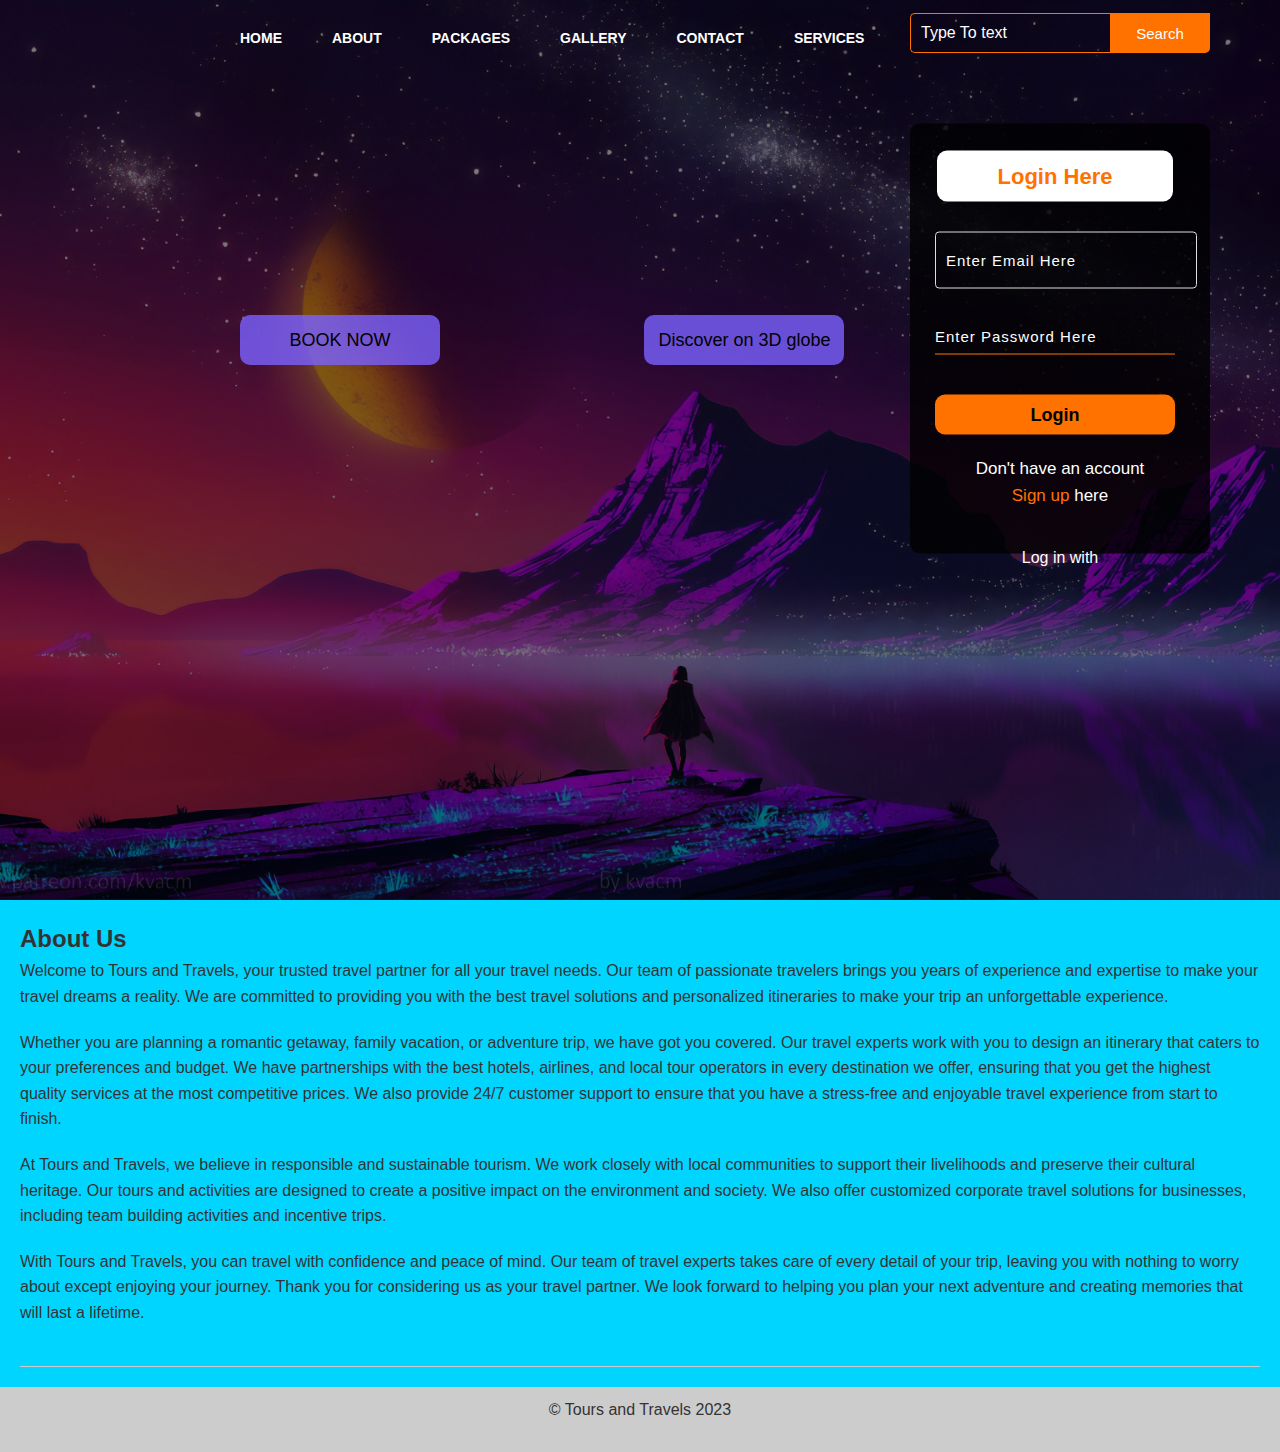
<file: Tours And Travels/index.html>
<!DOCTYPE html>
<html lang="en">
<head>
    <title>Webpage Design</title>
    <link rel="stylesheet" href="style.css">

   


</head>
<body>


    <div class="main">
        <div class="navbar">
            <div class="icon">
                <h2 class="logo"></h2>
            </div>

            <div class="menu">
                <ul>
                    <li><a href="index.html">HOME</a></li>
                    <li><a href="aboutus.html">ABOUT</a></li>
                    <li><a href="package.html">PACKAGES</a></li>
                    <li><a href="gallery.html">GALLERY</a></li>
                    <li><a href="conatct.html">CONTACT</a></li>
                    <li><a href="Service.html">SERVICES</a></li>
                </ul>
            </div>

            <div class="search">
                <input class="srch" type="search" name="" placeholder="Type To text">
                <a href="#"> <button class="btn">Search</button></a>
            </div>

        </div> 
        <div class="content">
           
                <button class="cn"><a href="booking.html">BOOK NOW</a></button>

                <button class="cn"><a href="https://earth.google.com/web/">Discover on 3D globe</a></button>

                <div class="form">
                    <h2>Login Here</h2>
                    <input type="email" name="email" placeholder="Enter Email Here">
                    <input type="password" name="" placeholder="Enter Password Here">
                    <button class="btnn"><a href="#">Login</a></button>

                    <p class="link">Don't have an account<br>
                    <a href="#">Sign up </a> here</a></p>
                    <p class="liw">Log in with</p>

                    <div class="icons">
                        <a href="#"><ion-icon name="logo-facebook"></ion-icon></a>
                        <a href="#"><ion-icon name="logo-instagram"></ion-icon></a>
                        <a href="#"><ion-icon name="logo-twitter"></ion-icon></a>
                        <a href="#"><ion-icon name="logo-google"></ion-icon></a>
                        <a href="#"><ion-icon name="logo-skype"></ion-icon></a>
                    </div>

                </div>
                    </div>
                </div>
        </div>

        <main>
            <section id="about1">
                <h2>About Us</h2>
                <p>Welcome to Tours and Travels, your trusted travel partner for all your travel needs. Our team of passionate travelers brings you years of experience and expertise to make your travel dreams a reality. We are committed to providing you with the best travel solutions and personalized itineraries to make your trip an unforgettable experience.</p>
                <p>Whether you are planning a romantic getaway, family vacation, or adventure trip, we have got you covered. Our travel experts work with you to design an itinerary that caters to your preferences and budget. We have partnerships with the best hotels, airlines, and local tour operators in every destination we offer, ensuring that you get the highest quality services at the most competitive prices. We also provide 24/7 customer support to ensure that you have a stress-free and enjoyable travel experience from start to finish.</p>
                <p>At Tours and Travels, we believe in responsible and sustainable tourism. We work closely with local communities to support their livelihoods and preserve their cultural heritage. Our tours and activities are designed to create a positive impact on the environment and society. We also offer customized corporate travel solutions for businesses, including team building activities and incentive trips.</p>
                <p>With Tours and Travels, you can travel with confidence and peace of mind. Our team of travel experts takes care of every detail of your trip, leaving you with nothing to worry about except enjoying your journey. Thank you for considering us as your travel partner. We look forward to helping you plan your next adventure and creating memories that will last a lifetime.</p>
            </section>
        </main>
        
        <footer>
            <p>&copy; Tours and Travels 2023</p>
        </footer>
    </body>
    </html>
    
    </div>
</file>
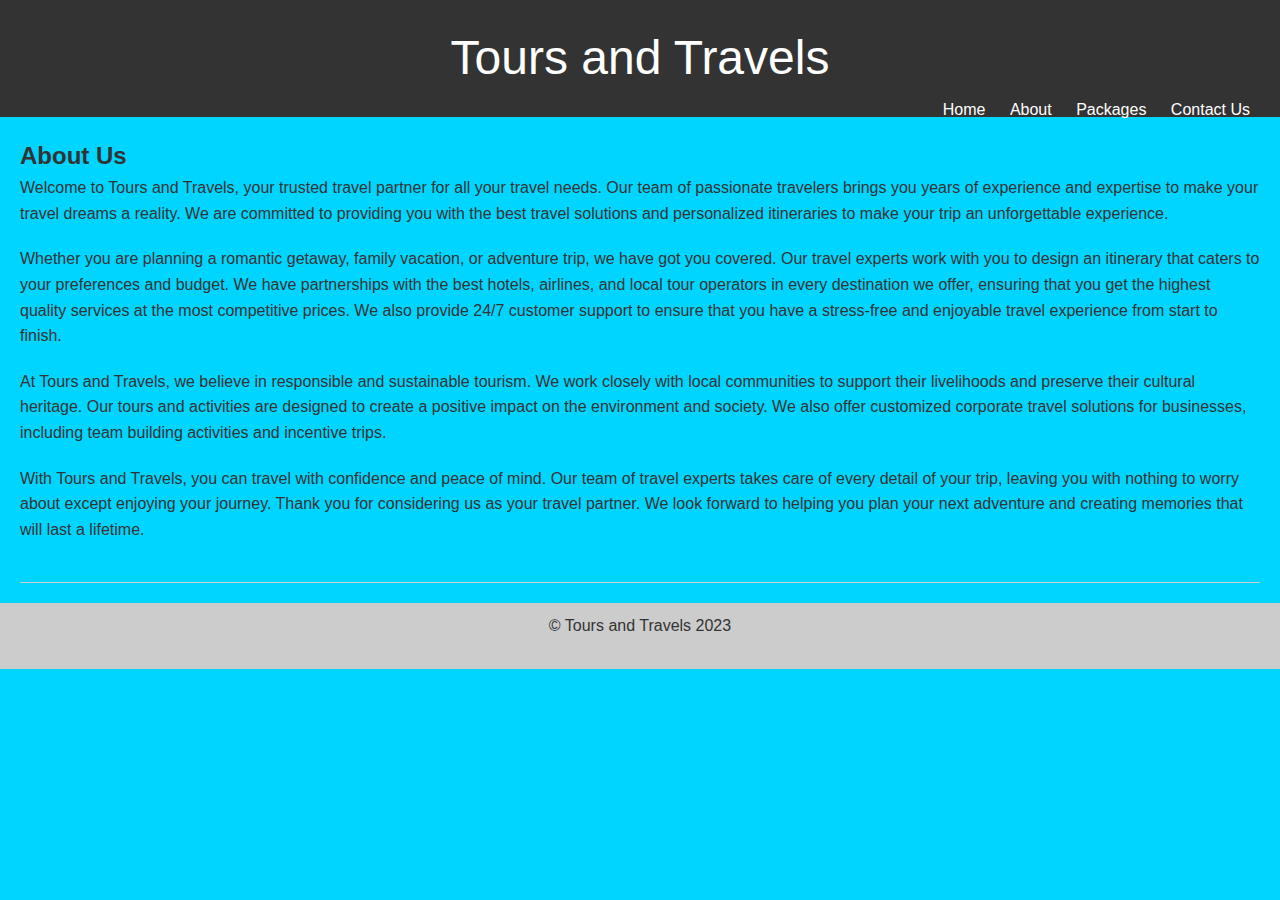
<file: Tours And Travels/aboutus.html>
<!DOCTYPE html>
<html>
<head>
	<title>About Us - Tours and Travels</title>
	<link rel="stylesheet" type="text/css" href="style.css">
</head>
<body>
	<header>
		<h1>Tours and Travels</h1>
		<nav>
			<a href="index.html">Home</a>
			<a href="aboutus.html">About</a>
			<a href="Package.html">Packages</a>
			<a href="conatct.html">Contact Us</a>
		</nav>
	</header>
	
	<main>
		<section id="about">
			<h2>About Us</h2>
			<p>Welcome to Tours and Travels, your trusted travel partner for all your travel needs. Our team of passionate travelers brings you years of experience and expertise to make your travel dreams a reality. We are committed to providing you with the best travel solutions and personalized itineraries to make your trip an unforgettable experience.</p>
			<p>Whether you are planning a romantic getaway, family vacation, or adventure trip, we have got you covered. Our travel experts work with you to design an itinerary that caters to your preferences and budget. We have partnerships with the best hotels, airlines, and local tour operators in every destination we offer, ensuring that you get the highest quality services at the most competitive prices. We also provide 24/7 customer support to ensure that you have a stress-free and enjoyable travel experience from start to finish.</p>
			<p>At Tours and Travels, we believe in responsible and sustainable tourism. We work closely with local communities to support their livelihoods and preserve their cultural heritage. Our tours and activities are designed to create a positive impact on the environment and society. We also offer customized corporate travel solutions for businesses, including team building activities and incentive trips.</p>
			<p>With Tours and Travels, you can travel with confidence and peace of mind. Our team of travel experts takes care of every detail of your trip, leaving you with nothing to worry about except enjoying your journey. Thank you for considering us as your travel partner. We look forward to helping you plan your next adventure and creating memories that will last a lifetime.</p>
		</section>
	</main>
	
	<footer>
		<p>&copy; Tours and Travels 2023</p>
	</footer>
</body>
</html>
</file>
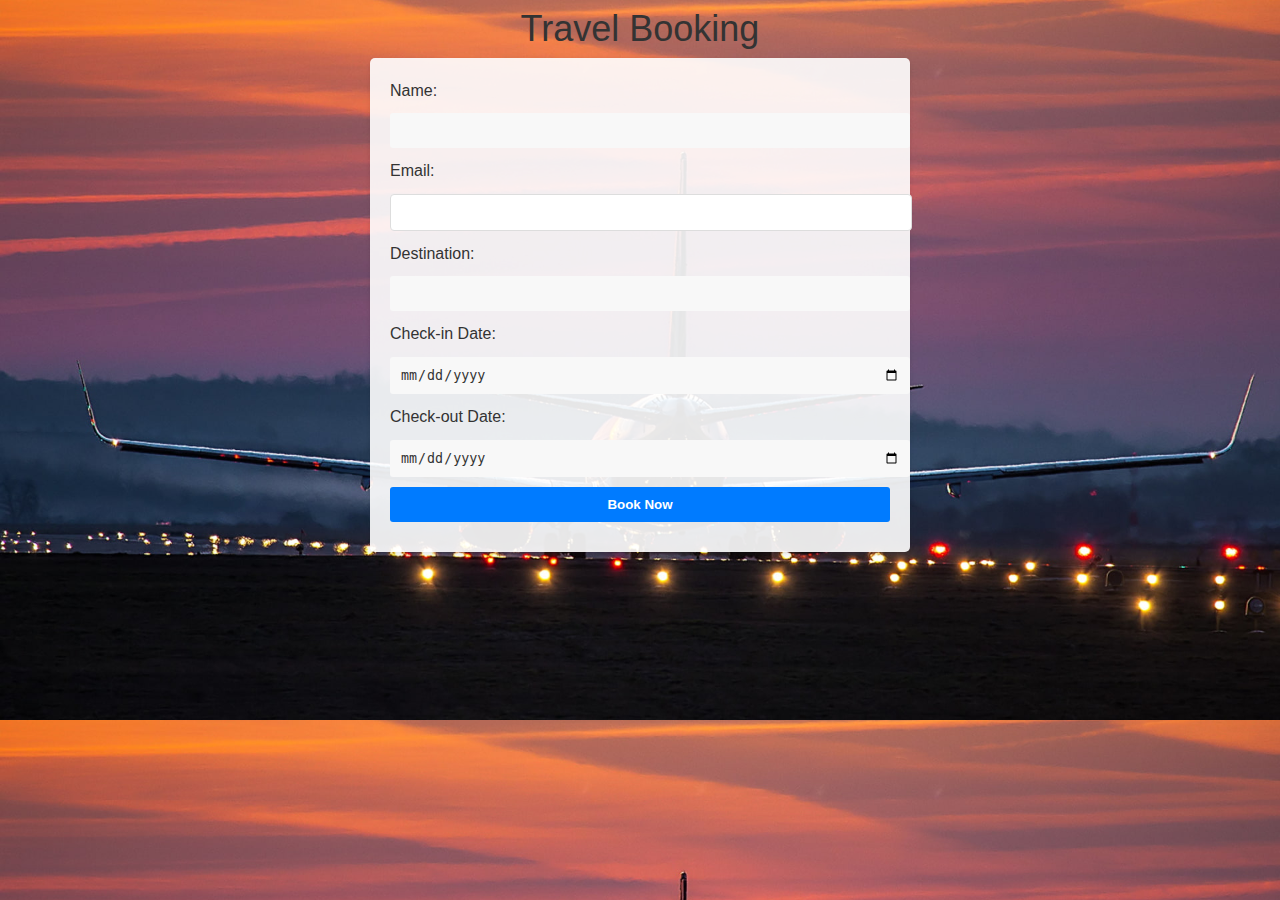
<file: Tours And Travels/booking.html>
<!DOCTYPE html>
<html>
<head>
  <title>Travel Booking</title>
  <link rel="stylesheet" type="text/css" href="style.css">
</head>
<body>

    <body style="background-image: url('images/wallpaper_booking.jpg'); background-size: cover;">
  <h1>Travel Booking</h1>
  <form action="booking.php" method="post">
    <label for="name">Name:</label>
    <input type="text" id="name" name="name" required>
    <label for="email">Email:</label>
    <input type="email" id="email" name="email" required>
    <label for="destination">Destination:</label>
    <input type="text" id="destination" name="destination" required>
    <label for="check-in">Check-in Date:</label>
    <input type="date" id="check-in" name="check-in" required>
    <label for="check-out">Check-out Date:</label>
    <input type="date" id="check-out" name="check-out" required>
    <input type="submit" value="Book Now">
  </form>
</body>
</html>
</file>
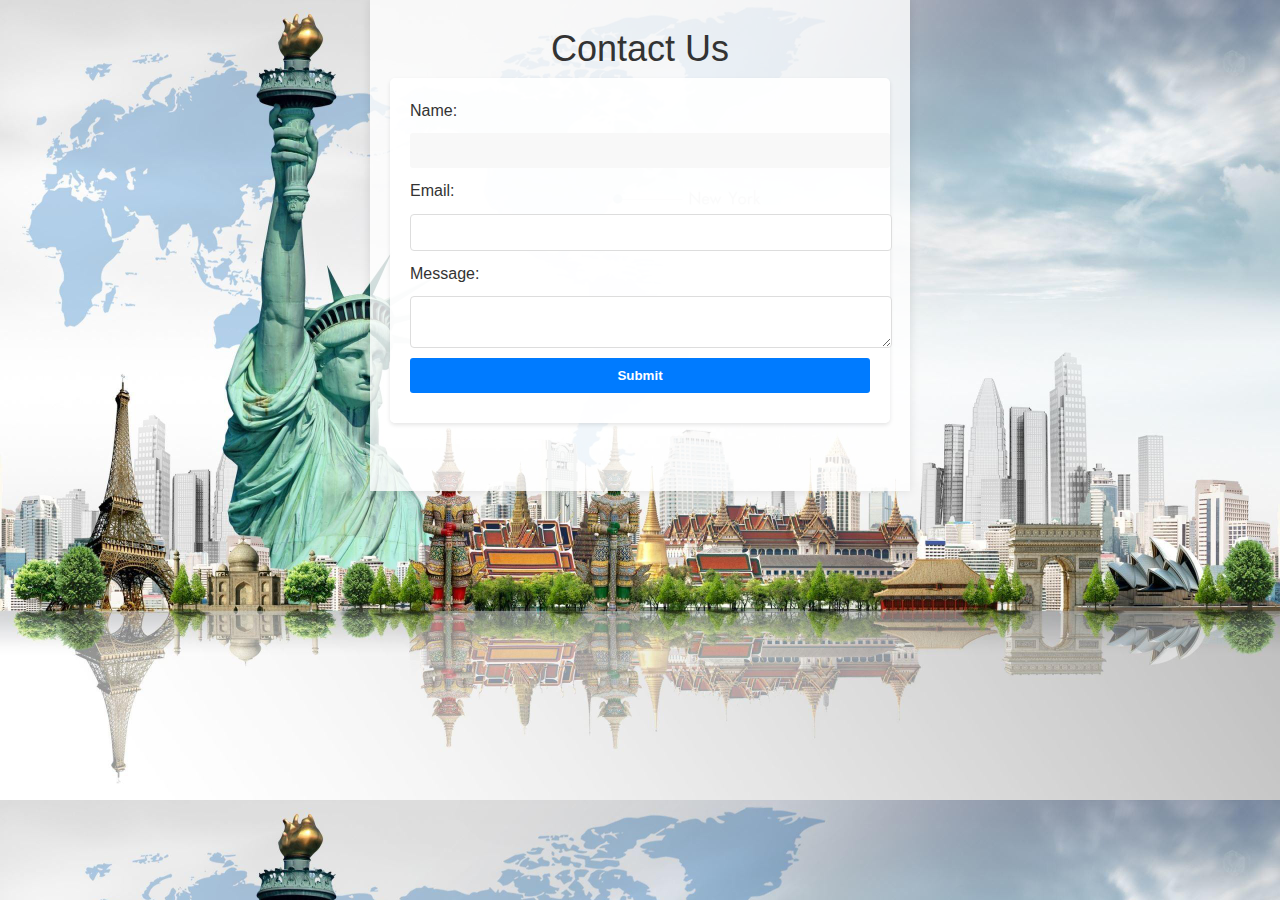
<file: Tours And Travels/conatct.html>
<!DOCTYPE html>
<html>
<head>
  <title>Contact Us</title>
  <link rel="stylesheet" type="text/css" href="style.css">
</head>
<body>
    <body style="background-image: url('wallpaper_contact.jpg'); background-size: cover;">
  <div class="contact-container">
    <h1>Contact Us</h1>
    <form id="contact-form" method="post" action="contact-form-handler.php">
      <label for="name">Name:</label>
      <input type="text" id="name" name="name" required>
      <label for="email">Email:</label>
      <input type="email" id="email" name="email" required>
      <label for="message">Message:</label>
      <textarea id="message" name="message" required></textarea>
      <input type="submit" value="Submit">
    </form>


    <div class="icons">
        <a href="#"><ion-icon img="logo-facebook"></ion-icon></a>
        <a href="#"><ion-icon name="logo-instagram"></ion-icon></a>
        <a href="#"><ion-icon name="logo-twitter"></ion-icon></a>
        <a href="#"><ion-icon name="logo-google"></ion-icon></a>
        <a href="#"><ion-icon name="logo-skype"></ion-icon></a>
    </div>
  </div>
</body>
</html>
</file>
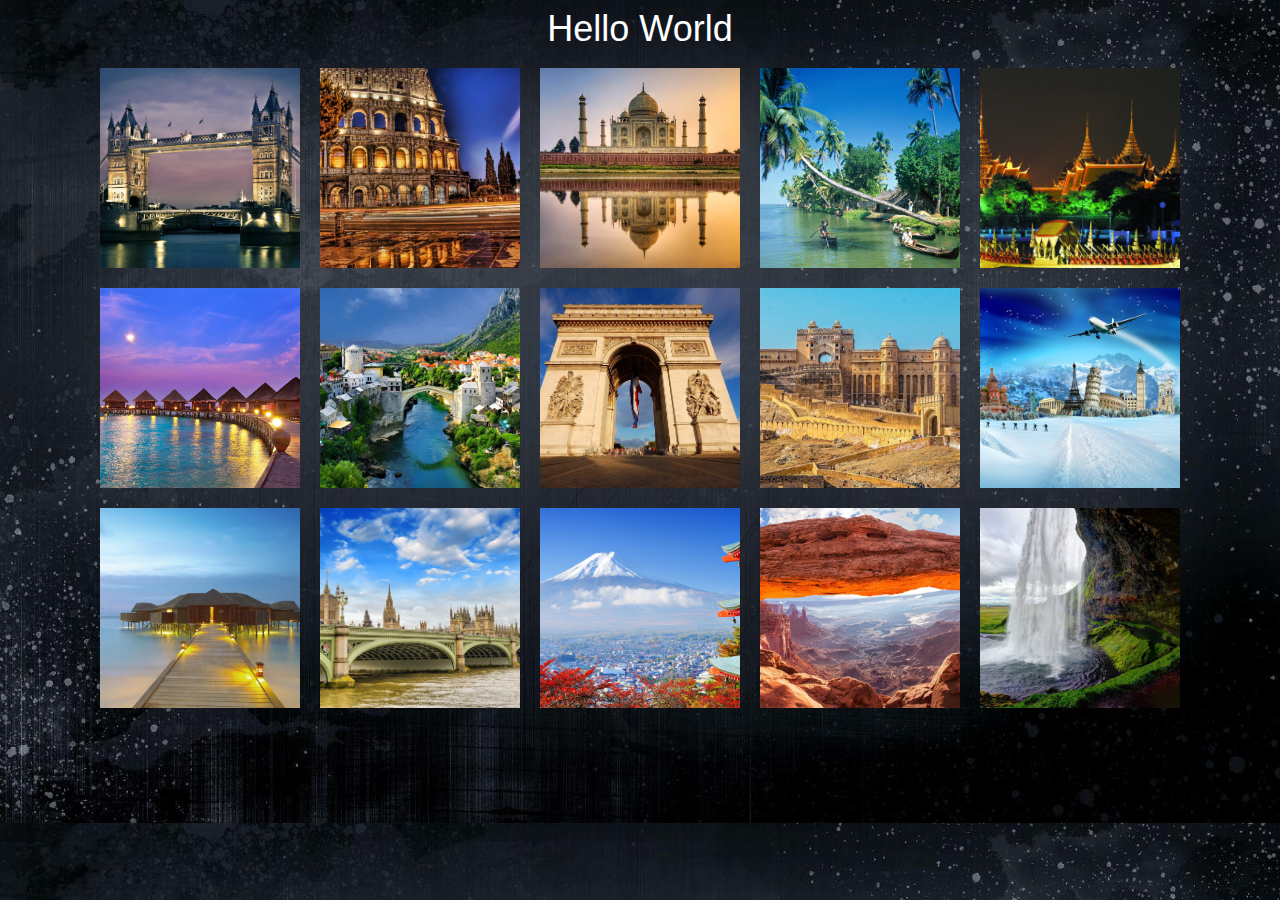
<file: Tours And Travels/gallery.html>
<!DOCTYPE html>
<html>
<head>
    <title>Gallery Page</title>
    <link rel="stylesheet" href="style.css">
    
</head>
<body>
  <body style="background-image: url('wallpaper_gallery.jpg'); background-size: cover;">
    <h1 style="color:white;">Hello World</h1>
    <div class="gallery">
        <div class="gallery-item">
            <img src="images/image1.jpg" alt="Image 1">
            <div class="overlay">
                <h2>Image 1</h2>
            </div>
        </div>
        <div class="gallery-item">
            <img src="images/image2.jpg" alt="Image 2">
            <div class="overlay">
                <h2>Image 2</h2>
            </div>
        </div>
        <div class="gallery-item">
            <img src="images/image3.jpg" alt="Image 3">
            <div class="overlay">
                <h2>Image 3</h2>
            </div>
        </div>
        <div class="gallery-item">
            <img src="images/image4.jpg" alt="Image 4">
            <div class="overlay">
                <h2>Image 4</h2>
            </div>
        </div>
        <div class="gallery-item">
            <img src="images/image5.jpg" alt="Image 5">
            <div class="overlay">
                <h2>Image 5</h2>
            </div>
        </div>
        <div class="gallery-item">
            <img src="images/image6.jpg" alt="Image 6">
            <div class="overlay">
                <h2>Image 6</h2>
            </div>
        </div>
        <div class="gallery-item">
          <img src="images/image7.jpg" alt="Image 7">
          <div class="overlay">
              <h2>Image 7</h2>
          </div>
        </div>
          <div class="gallery-item">
            <img src="images/image8.jpg" alt="Image 8">
            <div class="overlay">
              <h2>Image 8</h2>
            </div>
          </div>
          <div class="gallery-item">
            <img src="images/image9.jpg" alt="Image 9">
            <div class="overlay">
              <h2>Image 9</h2>
            </div>
          </div>
          <div class="gallery-item">
            <img src="images/image10.jpg" alt="Image 10">
            <div class="overlay">
              <h2>Image 10</h2>
            </div>              
        </div>
        <div class="gallery-item">
          <img src="images/image11.jpg" alt="Image 11">
          <div class="overlay">
            <h2>Image 11</h2>
          </div>              
      </div>
      <div class="gallery-item">
        <img src="images/image12.jpg" alt="Image 12">
        <div class="overlay">
          <h2>Image 12</h2>
        </div>              
    </div>
    <div class="gallery-item">
      <img src="images/image13.jpg" alt="Image 13">
      <div class="overlay">
        <h2>Image 13</h2>
      </div>              
  </div>
  <div class="gallery-item">
    <img src="images/image14.jpg" alt="Image 14">
    <div class="overlay">
      <h2>Image 14</h2>
    </div>              
</div>
<div class="gallery-item">
  <img src="images/image16.jpg" alt="Image 16">
  <div class="overlay">
    <h2>Image 16</h2>
  </div>              
</div>
       
    
</body>
</html>
</file>
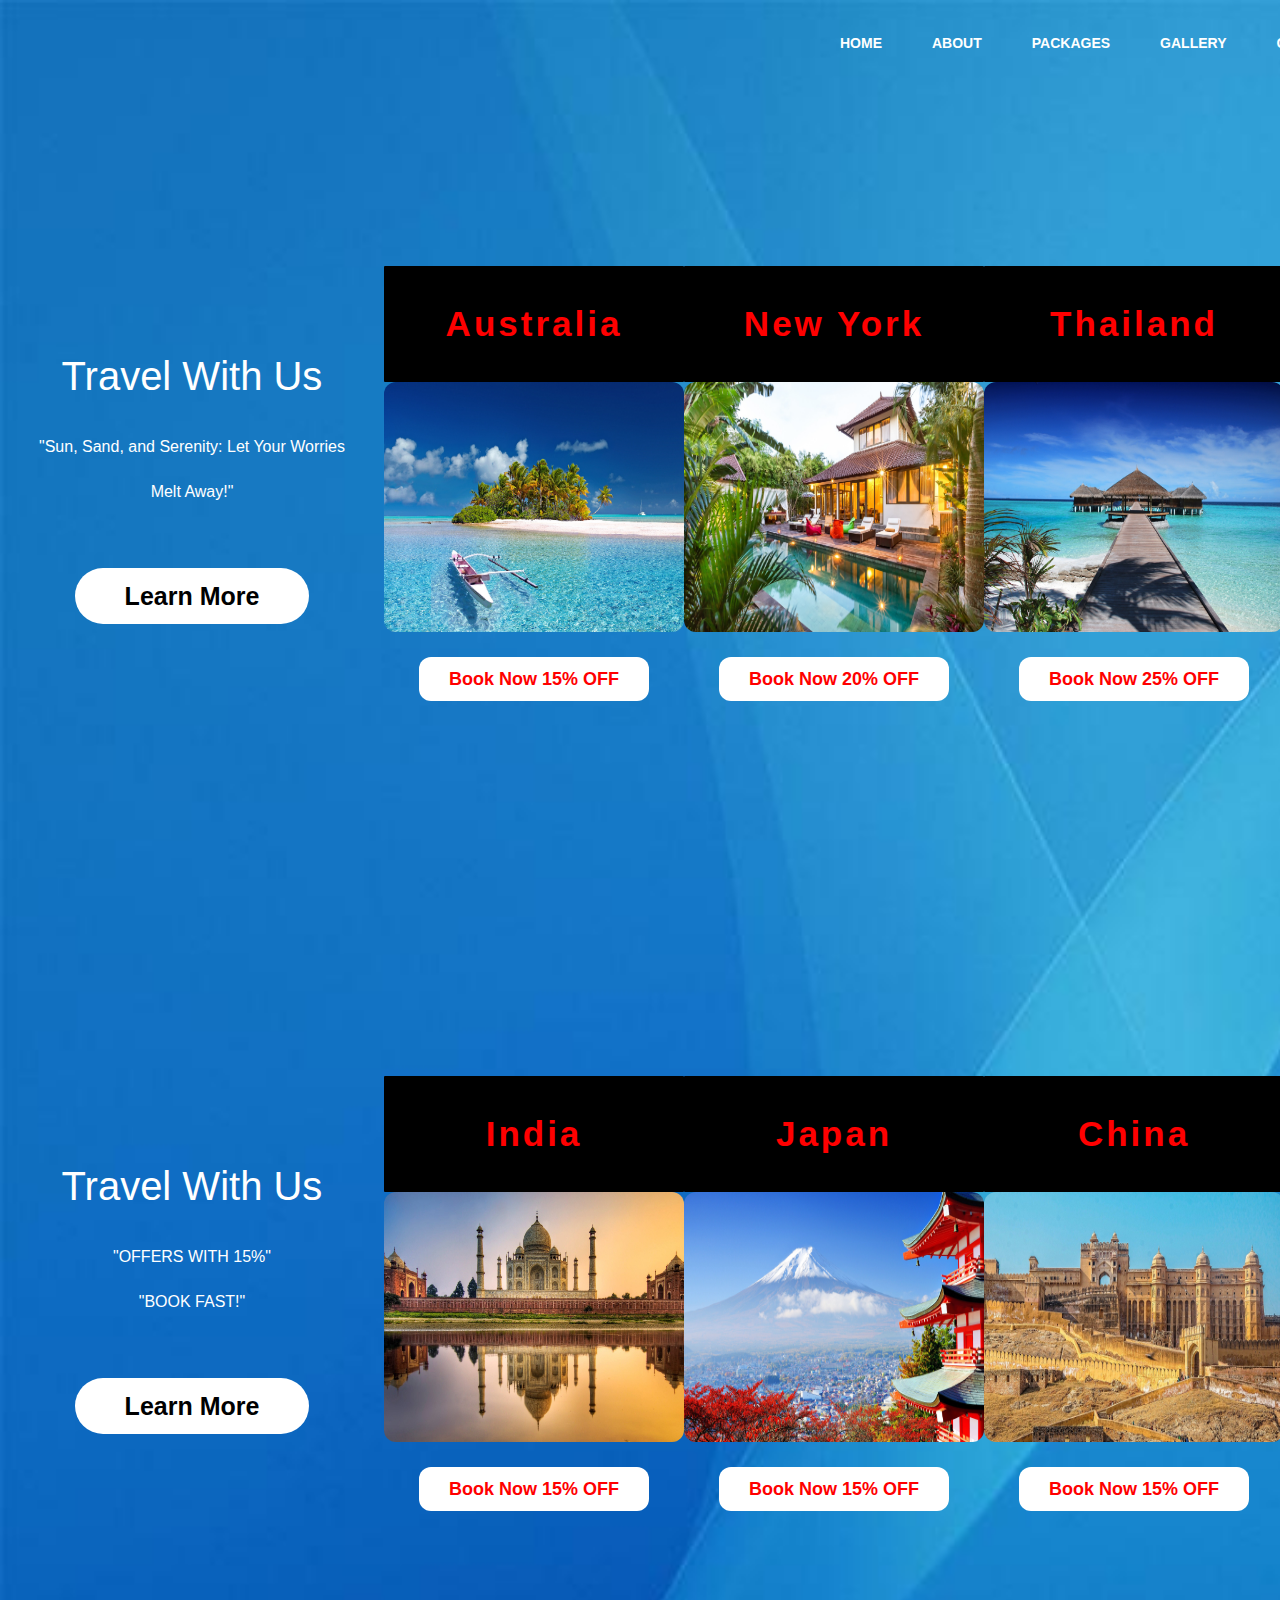
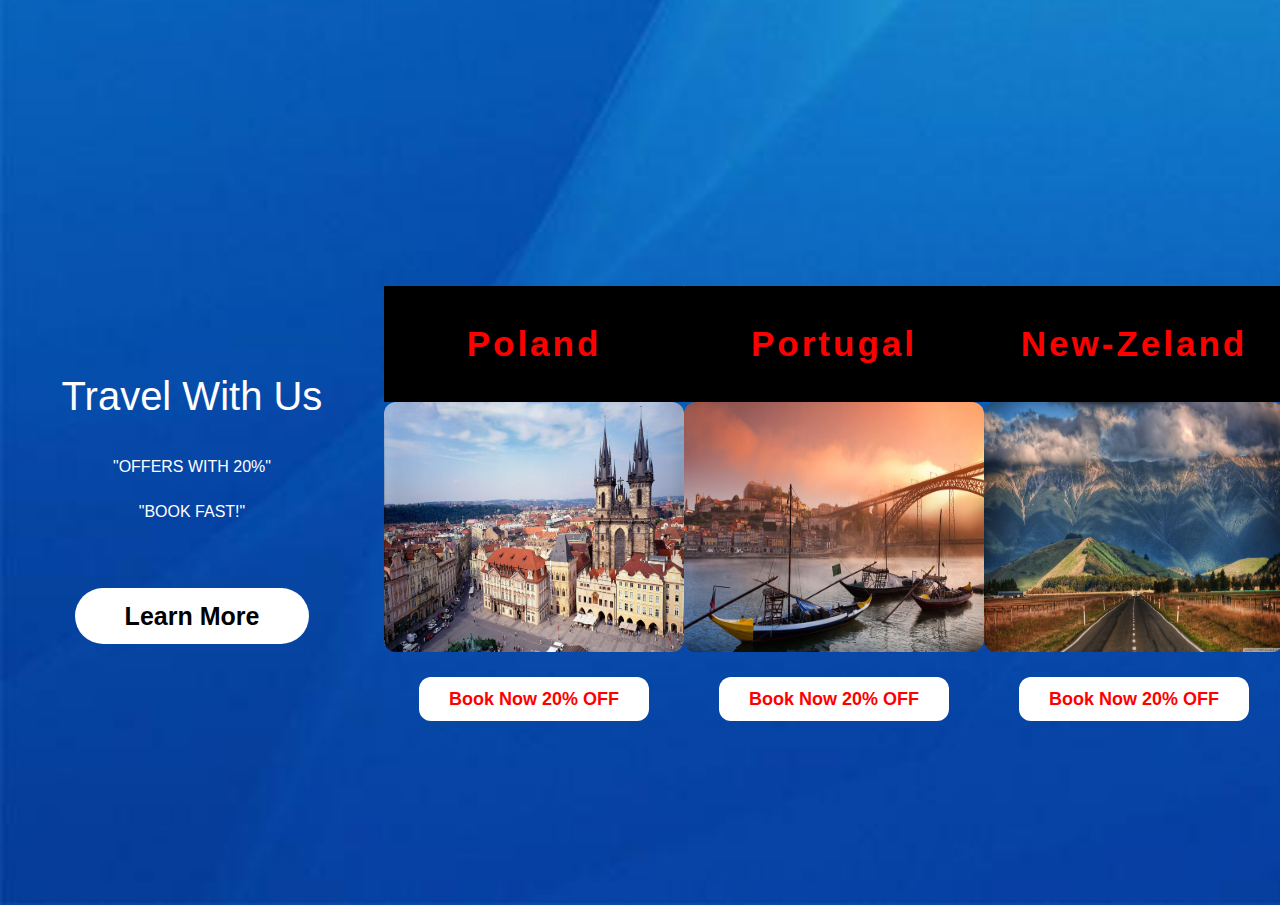
<file: Tours And Travels/Package.html>
<!DOCTYPE html>
<html>
<head>
	<title>Travel Website</title>
	<link rel="preconnect" href="https://fonts.gstatic.com">
	<link href="https://fonts.googleapis.com/css2?family=Poppins:wght@300&display=swap" rel="stylesheet">
	<link rel="stylesheet" type="text/css" href="style.css">
</head>
<body>

   <body style="background-image: url('images/background_package.jpg'); background-size: cover;"> 

	<div class="navbar">
		<div class="logo">
			
            <div class="menu">
                <ul>
                    <li><a href="index.html">HOME</a></li>
                    <li><a href="#">ABOUT</a></li>
                    <li><a href="Package.html">PACKAGES</a></li>
                    <li><a href="gallery.html">GALLERY</a></li>
                    <li><a href="conatct.html">CONTACT</a></li>
                    <li><a href="#">SERVICES</a></li>
                </ul>
            </div>
		</div>
		
	</div>
	<div class="body">
		<div class="heading">
			<h1>Travel With Us</h1>
			<br>
			<p>"Sun, Sand, and Serenity: Let Your Worries </p>
            <p>Melt Away!"</p>
			<br>
			<br>
			<a href="#">Learn More</a>
		</div>
		<div class="tours">
			<div class="places">
				<h2>Australia</h2>
				<img src="images/Austrilia_package.jpg" style="width: 300px; height: 250px; border-radius: 12px;">
				<br>
				<br>
				<a href="#">Book Now 15% OFF</a>
			</div>
			<div class="places">
				<h2>New York</h2>
				<img src="images/newyork_package.jpg" style="width: 300px; height: 250px; border-radius: 12px;">
				<br>
				<br>
				<a href="#">Book Now 20% OFF</a>
			</div>
			<div class="places">
				<h2>Thailand</h2>
				<img src="images/thiland_package.jpg " style="width: 300px; height: 250px; border-radius: 12px;">
				<br>
				<br>
				<a href="#">Book Now 25% OFF</a>
			</div>
            
		</div>
        
	</div>
    <div class="body">
		<div class="heading">
			<h1>Travel With Us</h1>
			<br>
			<p>"OFFERS WITH 15%" </p>
            <p>"BOOK FAST!"</p>
			<br>
			<br>
			<a href="#">Learn More</a>
		</div>
    <div class="tours">
        <div class="places">
            <h2>India</h2>
            <img src="images/image3.jpg" style="width: 300px; height: 250px; border-radius: 12px;">
            <br>
            <br>
            <a href="#">Book Now 15% OFF</a>
        </div>
        <div class="tours">
            <div class="places">
                <h2>Japan</h2>
                <img src="images/image13.jpg" style="width: 300px; height: 250px; border-radius: 12px;">
                <br>
                <br>
                <a href="#">Book Now 15% OFF</a>
            </div>
            <div class="tours">
                <div class="places">
                    <h2>China</h2>
                    <img src="images/image9.jpg" style="width: 300px; height: 250px; border-radius: 12px;">
                    <br>
                    <br>
                    <a href="#">Book Now 15% OFF</a>
                </div>
            </div>
        </div>

    </div>
        
    </div>


    <div class="body">
		<div class="heading">
			<h1>Travel With Us</h1>
			<br>
			<p>"OFFERS WITH 20%" </p>
            <p>"BOOK FAST!"</p>
			<br>
			<br>
			<a href="#">Learn More</a>
		</div>
    <div class="tours">
        <div class="places">
            <h2>Poland</h2>
            <img src="images/poland_package.jpg" style="width: 300px; height: 250px; border-radius: 12px;">
            <br>
            <br>
            <a href="#">Book Now 20% OFF</a>
        </div>
        <div class="tours">
            <div class="places">
                <h2>Portugal</h2>
                <img src="images/portugal_package.jpg" style="width: 300px; height: 250px; border-radius: 12px;">
                <br>
                <br>
                <a href="#">Book Now 20% OFF</a>
            </div><div class="tours">
                <div class="places">
                    <h2>New-Zeland</h2>
                    <img src="images/new-zealand_package.jpg" style="width: 300px; height: 250px; border-radius: 12px;">
                    <br>
                    <br>
                    <a href="#">Book Now 20% OFF</a>
                </div>


                
                
</body>
</html>
</file>
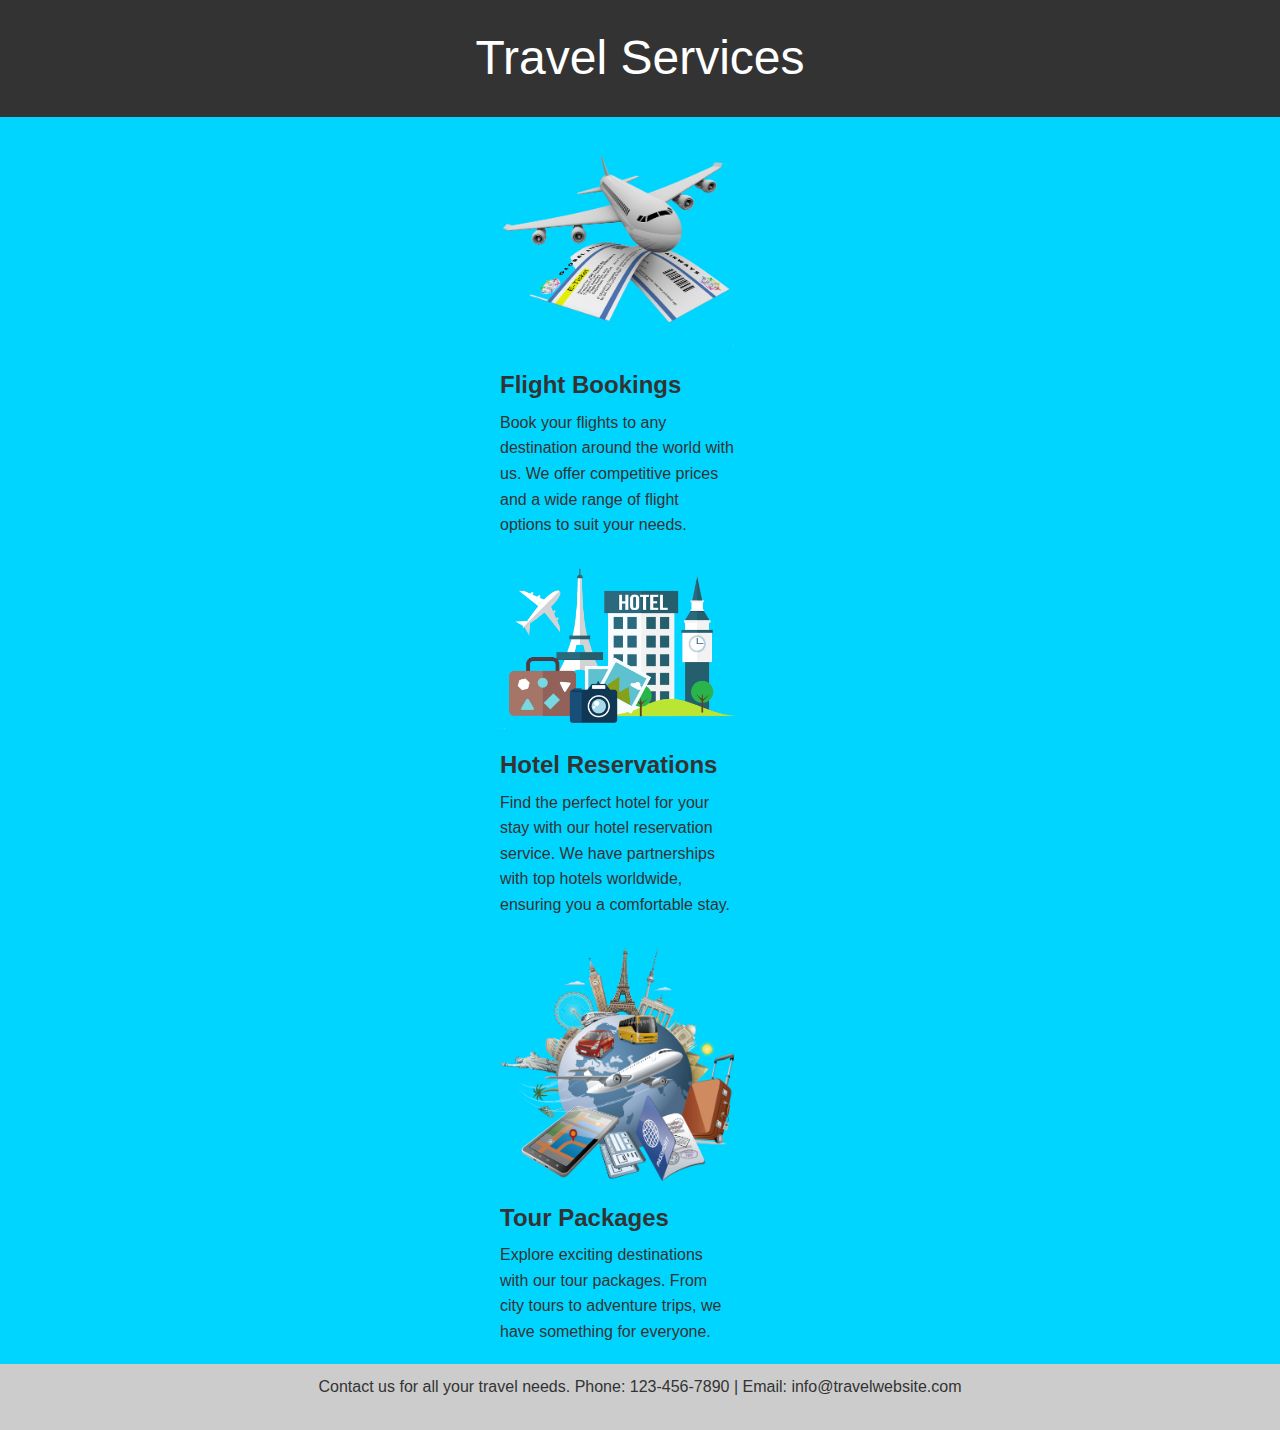
<file: Tours And Travels/Service.html>
<!DOCTYPE html>
<html>
<head>
    <title>Travel Services</title>
    <link rel="stylesheet" type="text/css" href="style.css">
</head>
<body>
   
    <header>
        <h1>Travel Services</h1>
        <nav>
         
        </nav>
    </header>
    <section id="services">
        
        <div class="service">
          

            <a href="https://www.makemytrip.com/flights/"><img src="images/service_flight.png" alt="HTML tutorial">
            </a>
            <h3>Flight Bookings</h3>
            <p>Book your flights to any destination around the world with us. We offer competitive prices and a wide range of flight options to suit your needs.</p>
       
        </div>
        <div class="service">
            <img src="images/service_hote.png" alt="Service 2">
            <h3>Hotel Reservations</h3>
            <p>Find the perfect hotel for your stay with our hotel reservation service. We have partnerships with top hotels worldwide, ensuring you a comfortable stay.</p>
        </div>
        <div class="service">
            <img src="images/services_package.png" alt="Service 3">
            <h3>Tour Packages</h3>
            <p>Explore exciting destinations with our tour packages. From city tours to adventure trips, we have something for everyone.</p>
        </div>
    </section>
    <footer>
        <p>Contact us for all your travel needs. Phone: 123-456-7890 | Email: info@travelwebsite.com</p>
    </footer>
</body>
</html>
</file>
<file: Tours And Travels/style.css>
*{
    margin: 0;
    padding: 0;
}

.main{
    width: 100%;
    background: linear-gradient(to top, rgba(0,0,0,0.5)50%,rgba(0,0,0,0.5)50%), url(wallpaper.jpg);
    background-position: center;
    background-size: cover;
    height: 100vh;
}

.navbar{
    width: 1200px;
    height: 75px;
    margin: auto;
}

.icon{
    width: 200px;
    float: left;
    height: 70px;
}

.logo{
    color: #ff7200;
    font-size: 35px;
    font-family: Arial;
    padding-left: 20px;
    float: right;
    padding-top: 100    px;
    margin-top: 5px
}

.menu{
    width: 400px;
    float: left;
    height: 70px;
}

ul{
    float: left;
    display: flex;
    justify-content: center;
    align-items: center;
}

ul li{
    list-style: none;
    margin-right: 50px;
    margin-top: 27px;
    font-size: 14px;
}

ul li a{
    text-decoration: none;
    color: #fff;
    font-family: Arial;
    font-weight: bold;
    transition: 0.4s ease-in-out;
}

ul li a:hover{
    color: #ff7200;
    
}

.search{
    width: 330px;
    float: left;
    margin-left: 270px;
}

.srch{
    font-family: 'Times New Roman';
    width: 200px;
    height: 40px;
    background: transparent;
    border: 1px solid #ff7200;
    margin-top: 13px;
    color: #fff;
    border-right: none;
    font-size: 16px;
    float: left;
    padding: 10px;
    border-bottom-left-radius: 5px;
    border-top-left-radius: 5px;
}

.btn{
    width: 100px;
    height: 40px;
    background: #ff7200;
    border: 2px solid #ff7200;
    margin-top: 13px;
    color: #fff;
    font-size: 15px;
    border-bottom-right-radius: 5px;
    border-bottom-right-radius: 5px;
    transition: 0.2s ease;
    cursor: pointer;
}
.btn:hover{
    color: #000;
}

.btn:focus{
    outline: none;
}

.srch:focus{
    outline: none;
}

.content{
    width: 1200px;
    height: auto;
    margin: auto;
    color: #fff;
    position: relative;
}

.content .par{
    padding-left: 20px;
    padding-bottom: 25px;
    font-family: Arial;
    letter-spacing: 1.2px;
    line-height: 30px;
}

.content h1{
    font-family: 'Times New Roman';
    font-size: 50px;
    padding-left: 20px;
    margin-top: 9%;
    letter-spacing: 2px;
}

.content .cn{
    width: 200px;
    height: 50px;
    background: #7b61ffce;
   
    border: none;
    margin-bottom: 10px;
    margin-top: 240px;
    margin-left: 200px;
    font-size: 18px;
    border-radius: 10px;
    cursor: pointer;
    transition: .4s ease;
    
}

.content .cn a{
    text-decoration: none;
    color: #000;
    transition: .3s ease;
}

.cn:hover{
    background-color: #fff;
}

.content span{
    color: #ff7200;
    font-size: 650px
}

.form{
    width: 250px;
    height: 380px;
    background: linear-gradient(to top, rgba(0,0,0,0.8)50%,rgba(0,0,0,0.8)50%);
    position: absolute;
    top: 70px;
    left: 870px;
    transform: translate(0%,-5%);
    border-radius: 10px;
    padding: 25px;
}

.form h2{
    width: 220px;
    font-family: sans-serif;
    text-align: center;
    color: #ff7200;
    font-size: 22px;
    background-color: #fff;
    border-radius: 10px;
    margin: 2px;
    padding: 8px;
}

.form input{
    width: 240px;
    height: 35px;
    background: transparent;
    border-bottom: 1px solid #ff7200;
    border-top: none;
    border-right: none;
    border-left: none;
    color: #fff;
    font-size: 15px;
    letter-spacing: 1px;
    margin-top: 30px;
    font-family: sans-serif;
}

.form input:focus{
    outline: none;
}

::placeholder{
    color: #fff;
    font-family: Arial;
}

.btnn{
    width: 240px;
    height: 40px;
    background: #ff7200;
    border: none;
    margin-top: 30px;
    font-size: 18px;
    border-radius: 10px;
    cursor: pointer;
    color: #fff;
    transition: 0.4s ease;
}
.btnn:hover{
    background: #fff;
    color: #ff7200;
}
.btnn a{
    text-decoration: none;
    color: #000;
    font-weight: bold;
}
.form .link{
    font-family: Arial, Helvetica, sans-serif;
    font-size: 17px;
    padding-top: 20px;
    text-align: center;
}
.form .link a{
    text-decoration: none;
    color: #ff7200;
}
.liw{
    padding-top: 15px;
    padding-bottom: 10px;
    text-align: center;
}
.icons a{
    text-decoration: none;
    color: #fff;
}
.icons ion-icon{
    color: #fff;
    font-size: 30px;
    padding-left: 14px;
    padding-top: 5px;
    transition: 0.3s ease;
}
.icons ion-icon:hover{
    color: #ff7200;
}

body {
    font-family: Arial, sans-serif;
    margin: 0;
    padding: 0;
}

h1 {
    text-align: center;
    margin-top: 20px;
}

.gallery {
    display: flex;
    flex-wrap: wrap;
    justify-content: center;
}

.gallery-item {
    position: relative;
    width: 200px;
    height: 200px;
    margin: 10px;
    overflow: hidden;
}

.gallery-item img,
.gallery-item video {
    width: 100%;
    height: 100%;
    object-fit: cover;
    transition: transform 0.3s;
}

.gallery-item .overlay {
    position: absolute;
    top: 0;
    left: 0;
    width: 100%;
    height: 100%;
    background-color: rgba(0, 0, 0, 0.5);
    display: flex;
    justify-content: center;
    align-items: center;
    opacity: 0;
    transition: opacity 0.3s;
}

.gallery-item:hover img,
.gallery-item:hover video {
    transform: scale(1.1);
}

.gallery-item:hover .overlay {
    opacity: 1;
}

.gallery-item h2 {
    color: #fff;
    text-align: center;
    margin: 0;
}



/*   contact page */


body {
    font-family: Arial, sans-serif;
    background-color: rgba(99, 99, 99, 0); /* Set background color to semi-transparent black */
    color: rgb(51, 51, 51);
  }
  
  .contact-container {
    max-width: 500px;
    margin: 0 auto;
    padding: 20px;
    background-color: rgba(255, 255, 255, 0.8); /* Set background color to semi-transparent white */
    box-shadow: 0px 0px 10px rgba(0, 0, 0, 0.1);
  }
  
  h1 {
    text-align: center;
    margin-top: 0;
  }
  
  form {
    margin-top: 20px;
  }
  
  label,
  input,
  textarea {
    display: block;
    width: 100%;
    margin-bottom: 10px;
  }
  
  input[type="text"],
  input[type="email"],
  textarea {
    padding: 10px;
    border: 1px solid #ddd;
    border-radius: 4px;
  }
  
  input[type="submit"] {
    background-color: #007bff;
    color: #fff;
    padding: 10px;
    cursor: pointer;
    border: none;
    border-radius: 4px;
    transition: background-color 0.3s ease;
  }
  
  input[type="submit"]:hover {
    background-color: #0056b3;
  }
  


    /*     packages page     */


    .body{
        width: 100%;
        height: 90vh;
        display: flex;
        justify-content: space-around;
        align-items: center;
     /*   background-image: linear-gradient(rgba(0,0,0,0.50),rgba(169, 162, 162, 0.5)),url(img1.jpg); */    
        background-position: center;
        background-size: cover;
    }
    .heading{
        width: 30%;
        text-align: center;
        color: #fff;
    }
    .heading h1{
        font-size: 40px;
    }
    .heading a{
        text-decoration: none;
        color: #000;
        font-size: 25px;
        font-weight: bold;
        border-radius: 45px;
        padding: 14px 50px;
        background-color: #fff;
    }
    .heading a:hover{
        letter-spacing: 3px;
        transition: 0.6s;
    }
    .tours{
        width: 70%;
        display: flex;
        justify-content: space-around;
    }
    .places{
        display: inline;
        text-align: center;
        border-radius: 12px;
    }
    .places h2{
        color: red;
        font-size: 35px;
        letter-spacing: 3px;
        border-radius: 1px;
        padding: 30px 30px;
        background-color: #000;
    }
    .places a{
        text-decoration: none;
        color: red;
        font-weight: bold;
        font-size: 18px;
        border-radius: 12px;
        padding: 12px 30px;
        background-color: #fff;
    }
    .places a:hover{
        background-color: #000;
        letter-spacing: 3px;
        transition: 0.6s;
    }
    .footer{
        width: 100%;
        height: 50px;
        display: flex;
        justify-content: space-around;
        align-items: center;
    }
    .footer a{
        text-decoration: none;
        color: green;
        font-size: 18px;
        font-weight: bold;
    }
    .footer a:hover{
        text-decoration: underline;
        transition: 0.4s;
    }
    
      
   /*        Booking page    */ 


   body {
    font-family: Arial, sans-serif;
    background-color: #f8f8f8;
    padding: -3px;
  }
  
  h1 {
    text-align: center;
    margin-top: 0;
  }
  
  form {
    max-width: 500px;
    margin: 0 auto;
    background-color: rgba(255, 255, 255, 0.9); /* Updated to use rgba for transparency */
    padding: 20px;
    border-radius: 5px;
    box-shadow: 0 2px 4px rgba(0, 0, 0, 0.1);
  }
  
  label, input {
    display: block;
    margin-bottom: 10px;
  }
  
  input[type="text"],
  input[type="e-mail"],
  input[type="date"] {
    width: 100%;
    padding: 10px;
    border: none;
    border-radius: 3px;
    background-color: #f8f8f8;
    color: #333;
  }
  
  input[type="submit"] {
    background-color: #007bff;
    color: #fff;
    padding: 10px 20px;
    border: none;
    cursor: pointer;
    border-radius: 3px;
    font-weight: bold;
    transition: background-color 0.3s ease;
  }
  
  input[type="submit"]:hover {
    background-color: #0056b3;
  }
  


  /*     Services page              */
  
  /* Reset default styles */
body, figure, h1, h2, h3, p {
    margin: 0;
    padding: 0;
   
}

/* Set up page layout */
body {
    font-family: Arial, sans-serif;
    line-height: 1.6;
   
}

header {
    background-color: #333;
    color: #fff;
    padding: 20px;
}

header h1 {
    font-size: 36px;
}

nav ul {
    background-color: #333;
    font-family: Arial;
    padding: -50px;
    font-size: 50px;
    list-style-type: none;
}

nav ul li {
    display: inline;
    margin-right: 50px;
    background-color: #333;
}

nav ul li a {
    color: #fff;
    text-decoration: none;
}

nav ul li a:hover {
    text-decoration: underline;
}

section#services {
    padding: -50px;
    margin-left: 500px;
}

.service {
    margin-bottom: 20px;
}

.service img {
    max-width: 100%;
    height: auto;
    margin-top: 10px;
}

.service h3 {
    font-size: 24px;
    margin-top: 10px;
}

.service p {
    margin-top: 5px;
}

footer {
    background-color: #333;
    color: #fff;
    padding: 10px;
    text-align: center;
}

@media (min-width: 768px) {
    /* Add some responsive styles for larger screens */
    header h1 {
        font-size: 48px;
    }

    .service {
        width: 30%;
        margin-right
    }
}


/*            about us       */



body {
	font-family: Arial, sans-serif;
	margin: 0;
	padding: 0;
   
}

header {
	background-color: #333;
	color: #fff;
	padding: 20px;
}

h1 {
	margin: 0;
	font-size: 36px;
	font-weight: normal;
}

nav {
	float: right;
}

nav a {
	color: #fff;
	text-decoration: none;
	padding: 5px 10px;
}

nav a:hover {
	background-color: #fff;
	color: #333;
}

main {
	margin: 20px;
}

#about {
	border-bottom: 1px solid #ccc;
	margin-bottom: 20px;
	padding-bottom: 20px;
}

h2 {
	font-size: 24px;
	margin-top: 0;
}

p {
	margin-bottom: 20px;
}

footer {
	background-color: #ccc;
	color: #333;
	text-align: center;
	padding: 10px;
}

body{
    background-color: #00d5ff;
    background-size: 200px;
}

#about1 {
	border-bottom: 1px solid #ccc;
	margin-bottom: 20px;
	padding-bottom: 20px;
}

h2 {
	font-size: 24px;
	margin-top: 0;
}

p {
	margin-bottom: 20px;
}

footer {
	background-color: #ccc;
	color: #333;
	text-align: center;
	padding: 10px;
}
</file>
